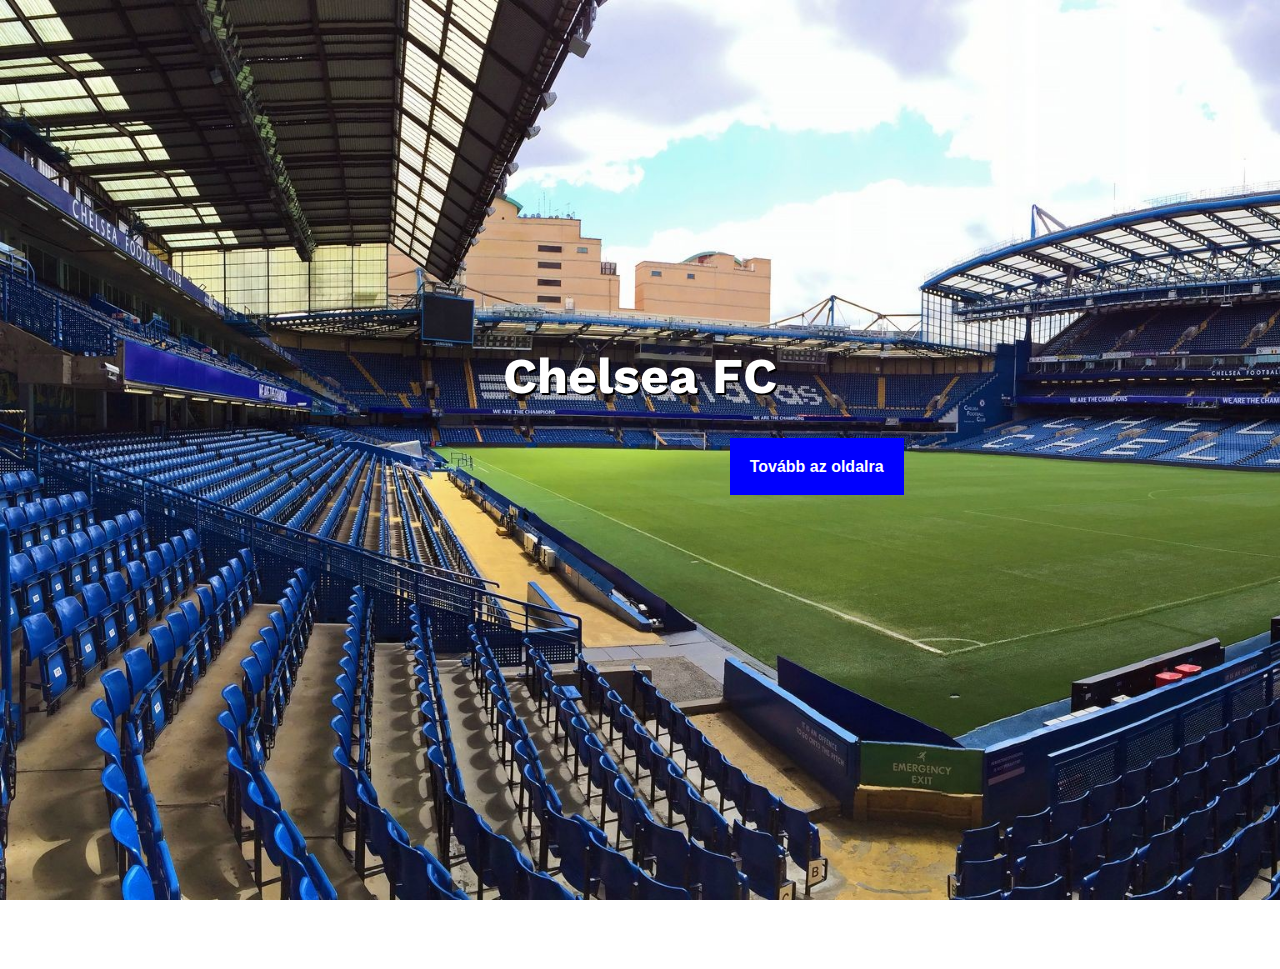
<file: index.html>
<!doctype html>
<html lang="hu">
<head>
    <meta charset="utf-8">
    <title>Chelsea FC</title>
    <link rel="stylesheet" href="valami.css">
</head>
<body>
    <div id="joedesanyad">
        <h1>Chelsea FC</h1>
       <p>
        <a href="kezdolap.html" class="gomb">
            <span><b>Tovább az oldalra</b></span>
        </a>
        </p> 
    </div> 

    
    
</body>
</html>
</file>
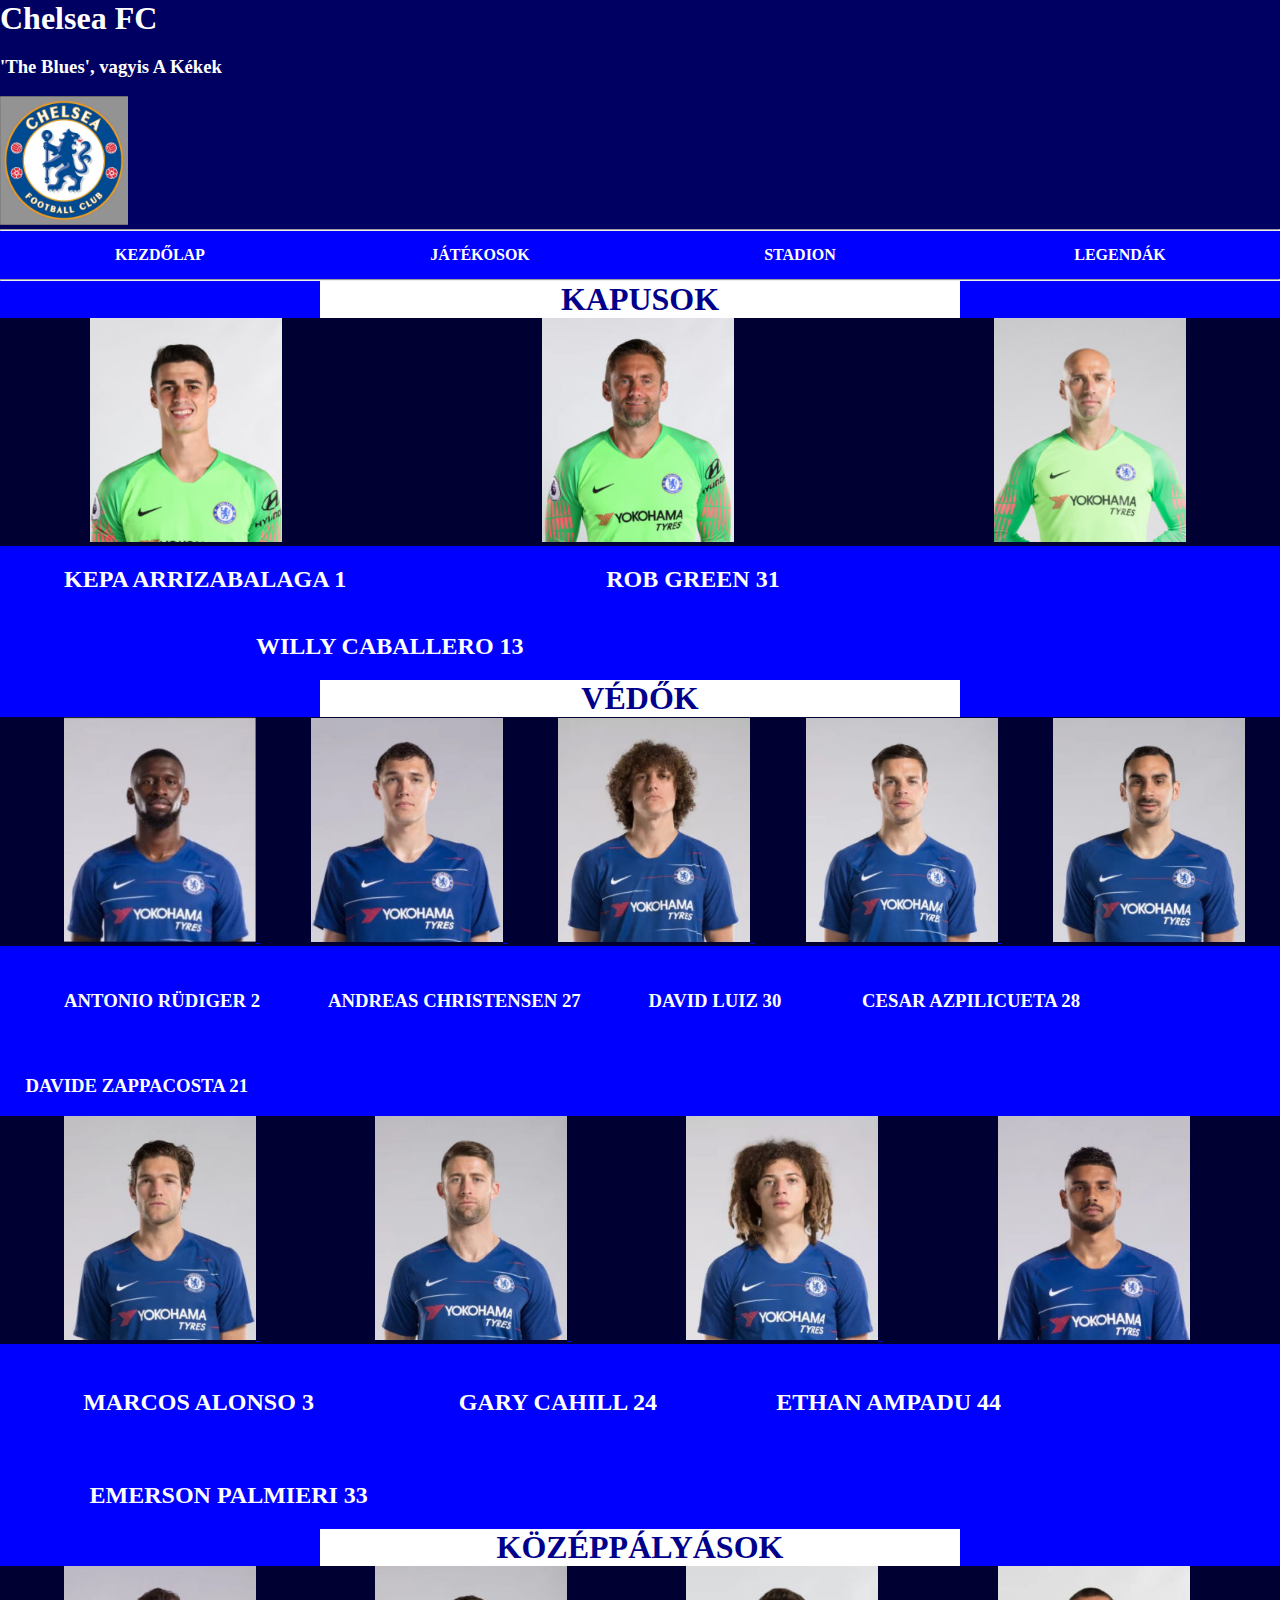
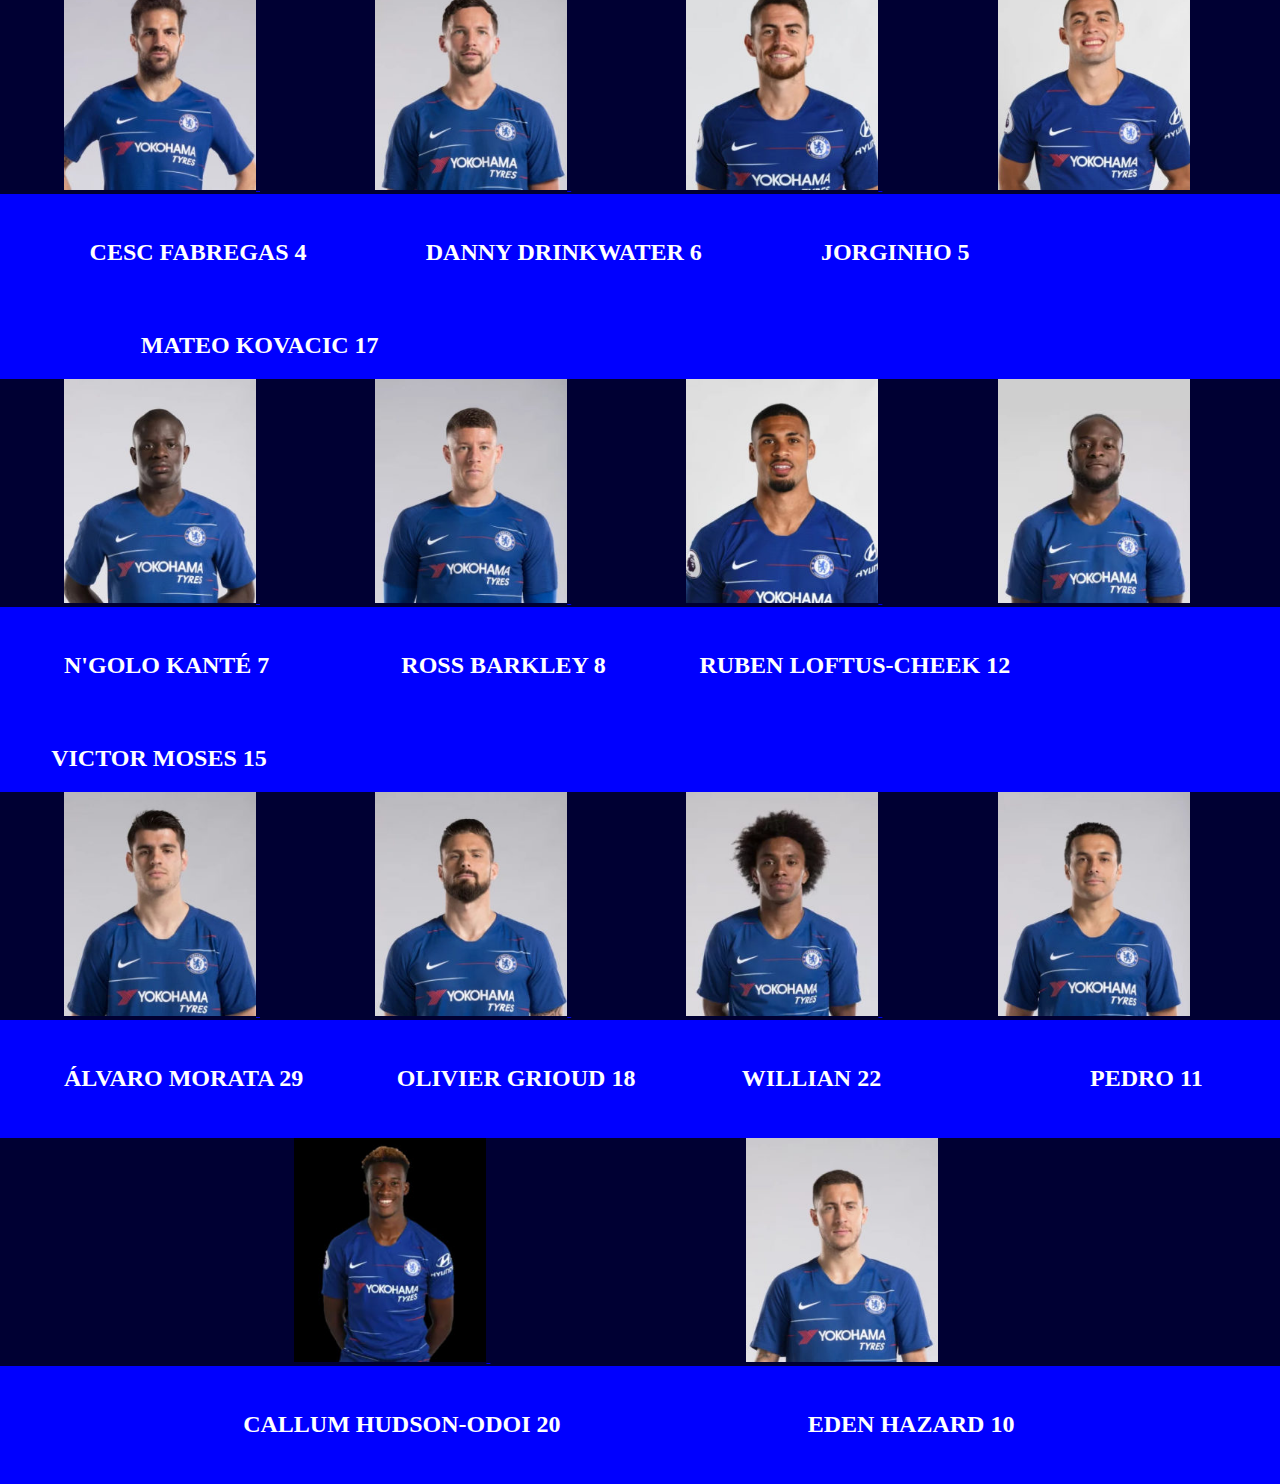
<file: jatekosok.html>
<!doctype html>
<html lang="hu">
<head>
    <meta charset="utf-8">
    <title>Kezdőlap</title>
    <link rel="stylesheet" href="alap.css">
</head>
<body>
    <header>
        <div class="fejlec">
            <h1>Chelsea FC</h1>
            <h3>'The Blues', vagyis A Kékek</h3>
        </div>
        <div id="kep">
            <img src="logo.jpg" width="10%" title="chelseafc logo" alt="Csapat logó">
        </div>
        
    </header>
    <hr>    
    <div class="menu">
        <nav>
            <ul>
                <li><a href="kezdolap.html">Kezdőlap</a></li>
                <li><a href="jatekosok.html">Játékosok</a></li>
                <li><a href="stadion.html">Stadion</a></li>
                <li><a href="legendak.html">Legendák</a></li>
        
    
            </ul>
        </nav>
    </div>
    <hr>
    
    <div class="kapusok">
    <center><h1 id="posztok">
        KAPUSOK
    </h1></center>
    </div>
    <div class="goalies">
        <a href="http://chelseafc.hu/player/kepa-arrizabalaga/" target="_blank"><img src="kepa.jpg" id="kepa" width="15%"></a>
        
        <a href="http://chelseafc.hu/player/rob-green/" target="_blank"><img src="robgreen.jpg" id="robgreen" width="15%"></a>
        
        <a href="http://chelseafc.hu/player/caballero/" target="_blank"> <img src="willycaballero.jpg" id="willycaballero" width="15%">
        </a>
    </div>
    <div class="arrizabalaga">
        <h2>
        KEPA ARRIZABALAGA 1
        </h2>
        </div>
    <div class="robgreeeen">
        <h2>
        ROB GREEN 31
        </h2>
    </div>
    <div class="willy">
        <h2>
        WILLY CABALLERO 13
        </h2>
    </div>
    
    
    <div class="vedok">
    <center><h1 id="posztok">
        VÉDŐK
    </h1></center>
    </div>
    <div class="defs">
        <a href="http://chelseafc.hu/player/rudiger/" target="_blank">
            <img src="rudiger.jpg" id="antonio" width="15%">
        </a>
        <a href="http://chelseafc.hu/player/andreas-christensen/" target="_blank">
            <img src="christensen.jpg" id="christensen" width="15%">
        </a>
        
        <a href="http://chelseafc.hu/player/david-luiz/" target="_blank">
        <img src="luiz.jpg" id="luiz" width="15%">
        </a>
        
        <a href="http://chelseafc.hu/player/cesar-azpilicueta/" target="_blank">
        <img src="arspoetica.jpg" id="arspoetica" width="15%">
        </a>
        
        <a href="http://chelseafc.hu/player/-/" target="_blank">
        <img src="zappacosta.jpg" id="zappa" width="15%">
        </a>
        
    </div>
    
    <div class="antoniorudiger">
        <h3>
        ANTONIO RÜDIGER 2
        </h3>
    </div>
    
    <div class="christensen">
        <h3>
        ANDREAS CHRISTENSEN 27
        </h3>
    </div>
    
    <div class="davidluiz">
        <h3>
        DAVID LUIZ 30
        </h3>
    </div>
    
    <div class="azpilicueta">
        <h3>
        CESAR AZPILICUETA 28
        </h3>
    </div>
    
    <div class="zappacosta">
        <h3>
        DAVIDE ZAPPACOSTA 21
        </h3>
    </div>
    
    <div class="defs2">
        <a href="http://chelseafc.hu/player/marcos-alonso/" target="_blank">
            <img src="alonso.jpg" id="alonso" width="15%">    
        </a>
    
        <a href="http://chelseafc.hu/player/gary-cahill/" target="_blank">
            <img src="cahill.jpg" id="cahill" width="15%">
        </a>
    
        <a href="http://chelseafc.hu/player/ethan-ampadu/" target="_blank">
            <img src="ethan.jpg" id="ethan" width="15%">
        </a>
    
        <a href="http://chelseafc.hu/player/emerson-palmieri/" target="_blank">
            <img src="emerson.jpg" id="emerson" width="15%">    
        </a>
    </div>
    
    <div class="marcosalonso">
        <h2>
        MARCOS ALONSO 3
        </h2>
    </div>
    
    <div class="garycahill">
        <h2>
        GARY CAHILL 24
        </h2>
    </div>
    
    <div class="ampaduethan">
        <h2>
        ETHAN AMPADU 44
        </h2>
    </div>
    
    <div class="emersonpalm">
        <h2>
        EMERSON PALMIERI 33
        </h2>
    </div>
    
    <div class="kozeppalyasok">
    <center><h1 id="posztok">
        KÖZÉPPÁLYÁSOK
    </h1></center>
    </div>
    
    <div class="midf">
        <a href="http://chelseafc.hu/player/cesc-fabregas/" target="_blank">
            <img src="cesc.jpg" id="cesc" width="15%">
        </a>
        
        <a href="http://chelseafc.hu/player/8982/" target="_blank">
            <img src="igyalvizet.jpg" id="drinky" width="15%">
        </a>
    
        <a href="http://chelseafc.hu/player/jorginho/" target="_blank">
            <img src="jorginhoi.jpg" id="jorgi" width="15%">
        </a>
        
        <a href="http://chelseafc.hu/player/mateo-kovacic-17/" target="_blank">
            <img src="kovacic.jpg" id="kovac" width="15%">
        </a>
        
    </div>
    
    <div class="fabregas">
        <h2>
        CESC FABREGAS 4
        </h2>
    </div>
    
    <div class="drinkwater">
        <h2>
        DANNY DRINKWATER 6
        </h2>
    </div>
    
    <div class="jorginho">
        <h2>
        JORGINHO 5
        </h2>
    </div>
         
    <div class="kovacic">
        <h2>
        MATEO KOVACIC 17
        </h2>
    </div>
    
    <div class="midf2">
        <a href="http://chelseafc.hu/player/ngolo-kante/" target="_blank">
            <img src="kante.jpg" id="ngolo" width="15%">
        </a>
        
        <a href="http://chelseafc.hu/player/ross-barkley-8/" target="_blank">
            <img src="barkley.jpg" id="ross" width="15%">
        </a>
        
        <a href="http://chelseafc.hu/player/ruben-loftus-cheek-12/" target="_blank">
            <img src="loftuscheek.jpg" id="loftus" width="15%">
        </a>
        
        <a href="http://chelseafc.hu/player/victor-moses/" target="_blank">
            <img src="moses.jpg" id="victor" width="15%">
        </a>
    </div>
    
    <div class="kante">
        <h2>
        N'GOLO KANTÉ 7
        </h2>
    </div>
    
    <div class="barkley">
        <h2>
        ROSS BARKLEY 8
        </h2>
    </div>
    
    <div class="loftuscheek">
        <h2>
        RUBEN LOFTUS-CHEEK 12
        </h2>
    </div>
    
    <div class="moses">
        <h2>
        VICTOR MOSES 15
        </h2>
    </div>
    
    
    <div class="strikers">
        <a href="http://chelseafc.hu/player/morata/" target="_blank">
            <img src="alvaro.jpg" id="alvaro" width="15%">
        </a>
    
        <a href="http://chelseafc.hu/player/olivier-giroud-18/" target="_blank">
            <img src="giroud.jpg" id="olivier" width="15%">
        </a>
    
        <a href="http://chelseafc.hu/player/willian/" target="_blank">
            <img src="willian.jpg" id="willianke" width="15%">
        </a>
    
        <a href="http://chelseafc.hu/player/pedro/" target="_blank">
            <img src="pedro.jpg" id="pedroka" width="15%">
        </a>
    </div>
    
    <div class="morata">
        <h2>
        ÁLVARO MORATA 29
        </h2>
    </div>
    
    <div class="giroud">
        <h2>
        OLIVIER GRIOUD 18
        </h2>
    </div>
    
    <div class="willian">
        <h2>
        WILLIAN 22
        </h2>
    </div>
    
    <div class="pedro">
        <h2>
        PEDRO 11
        </h2>
    </div>
    
    <div class="strikers2">
        <a href="http://chelseafc.hu/player/callum-hudson-odoi-20/" target="_blank">
            <img src="odoi.jpg" id="callum" width="15%">
        </a>
        
        <a href="http://chelseafc.hu/player/eden-hazard/" target="_blank">
            <img src="hazard.jpg" id="eden" width="15%">
        </a>
    </div>
    
    <div class="odoi">
        <h2> 
        CALLUM HUDSON-ODOI 20
        </h2>
    </div>
    
    <div class="hazard">
        <h2>
        EDEN HAZARD 10
        </h2>
    </div>
    
    
</body>
</html>
</file>
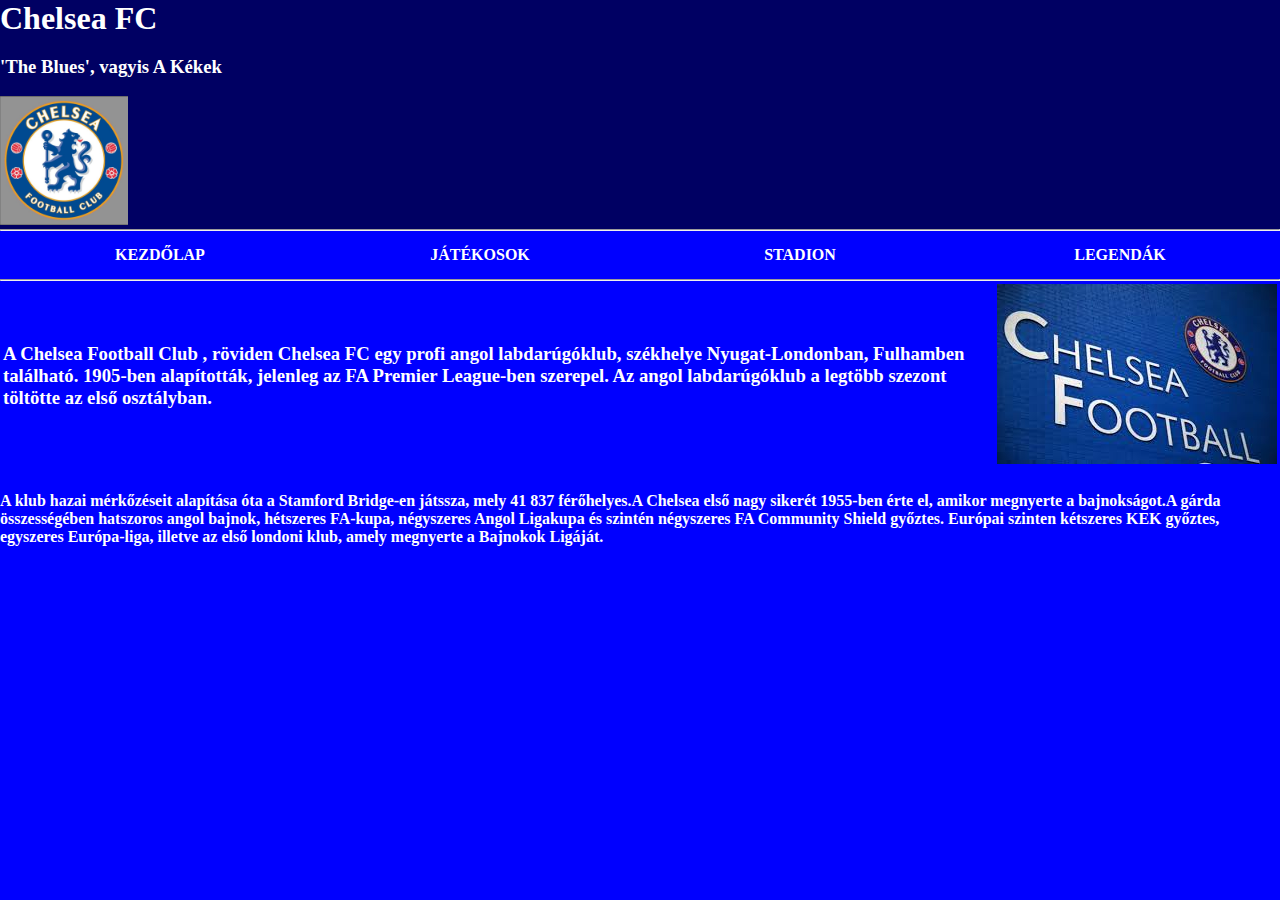
<file: kezdolap.html>
<!doctype html>
<html lang="hu">
<head>
    <meta charset="utf-8">
    <title>Kezdőlap</title>
    <link rel="stylesheet" href="alap.css">
</head>
<body>
    <header>
        <div class="fejlec">
            <h1>Chelsea FC</h1>
            <h3>'The Blues', vagyis A Kékek</h3>
        </div>
        <div id="kep">
            <img src="logo.jpg" width="10%" title="chelseafc logo" alt="Csapat logó">
        </div>
        
    </header>
    <hr>    
    <div class="menu">
        <nav>
            <ul>
                <li><a href="kezdolap.html">Kezdőlap</a></li>
                <li><a href="jatekosok.html">Játékosok</a></li>
                <li><a href="stadion.html">Stadion</a></li>
                <li><a href="legendak.html">Legendák</a></li>
        
    
            </ul>
        </nav>
    </div>
    <hr>
    
    <table>
    <tr>
    <td>
        <h3>
            A Chelsea Football Club , röviden Chelsea FC egy profi angol labdarúgóklub, székhelye Nyugat-Londonban, Fulhamben található. 1905-ben alapították, jelenleg az FA Premier League-ben szerepel. Az angol labdarúgóklub a legtöbb szezont töltötte az első osztályban.
        </h3>
    </td>
    
    <td>
        <img id="falkep" src="fal.jpg" alt="chelsea fal">
    </td>    
    </tr>
    </table>
    
    <p>
        <h4>A klub hazai mérkőzéseit alapítása óta a Stamford Bridge-en játssza, mely 41 837 férőhelyes.A Chelsea első nagy sikerét 1955-ben érte el, amikor megnyerte a bajnokságot.A gárda összességében hatszoros angol bajnok, hétszeres FA-kupa, négyszeres Angol Ligakupa és szintén négyszeres FA Community Shield győztes. Európai szinten kétszeres KEK győztes, egyszeres Európa-liga, illetve az első londoni klub, amely megnyerte a Bajnokok Ligáját.</h4>
    </p>

    
    
    
</body>
</html>
</file>
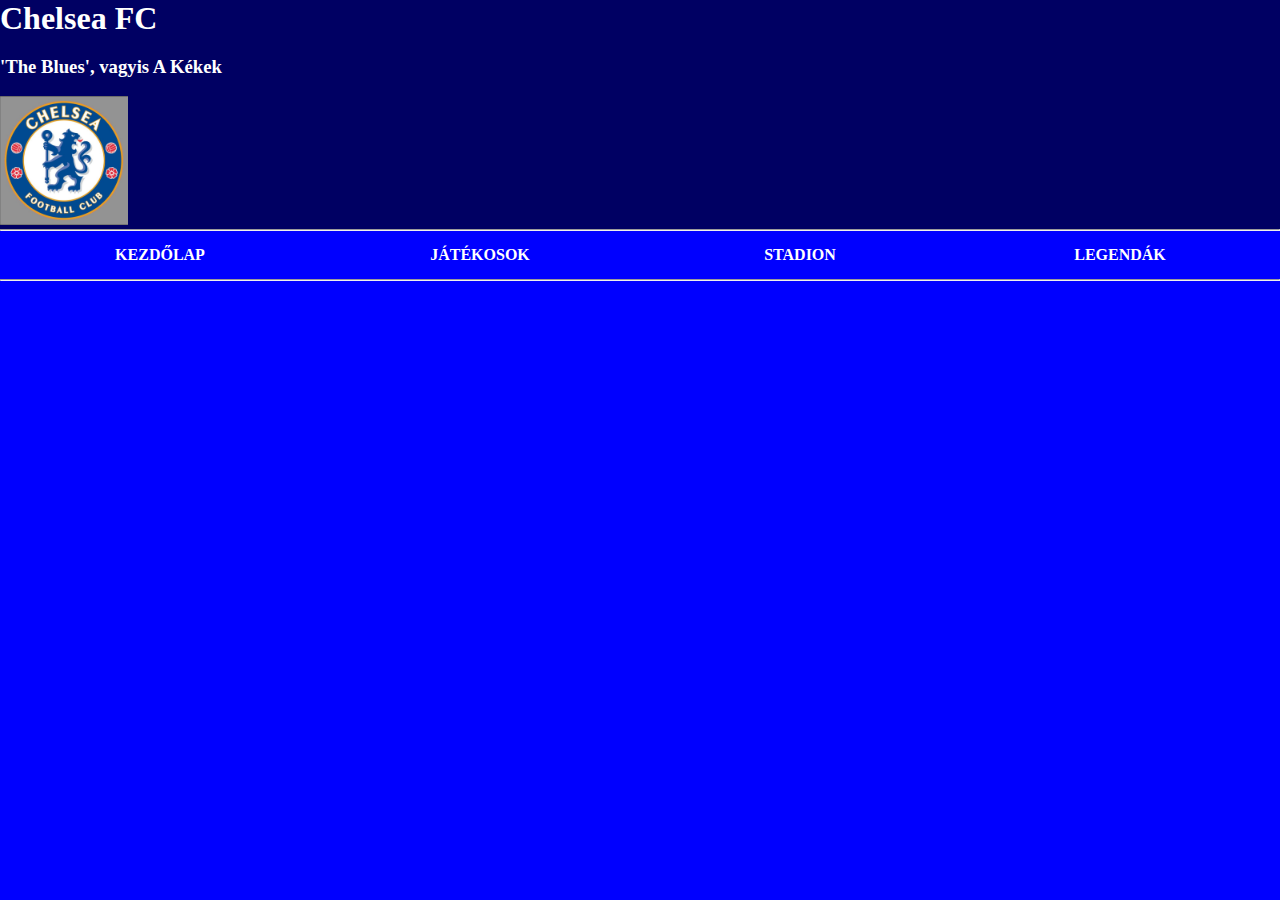
<file: legendak.html>
<!doctype html>
<html lang="hu">
<head>
    <meta charset="utf-8">
    <title>Kezdőlap</title>
    <link rel="stylesheet" href="alap.css">
</head>
<body>
    <header>
        <div class="fejlec">
            <h1>Chelsea FC</h1>
            <h3>'The Blues', vagyis A Kékek</h3>
        </div>
        <div id="kep">
            <img src="logo.jpg" width="10%" title="chelseafc logo" alt="Csapat logó">
        </div>
        
    </header>
    <hr>    
    <div class="menu">
        <nav>
            <ul>
                <li><a href="kezdolap.html">Kezdőlap</a></li>
                <li><a href="jatekosok.html">Játékosok</a></li>
                <li><a href="stadion.html">Stadion</a></li>
                <li><a href="legendak.html">Legendák</a></li>
        
    
            </ul>
        </nav>
    </div>
    <hr>
    
    
    
    
</body>
</html>
</file>
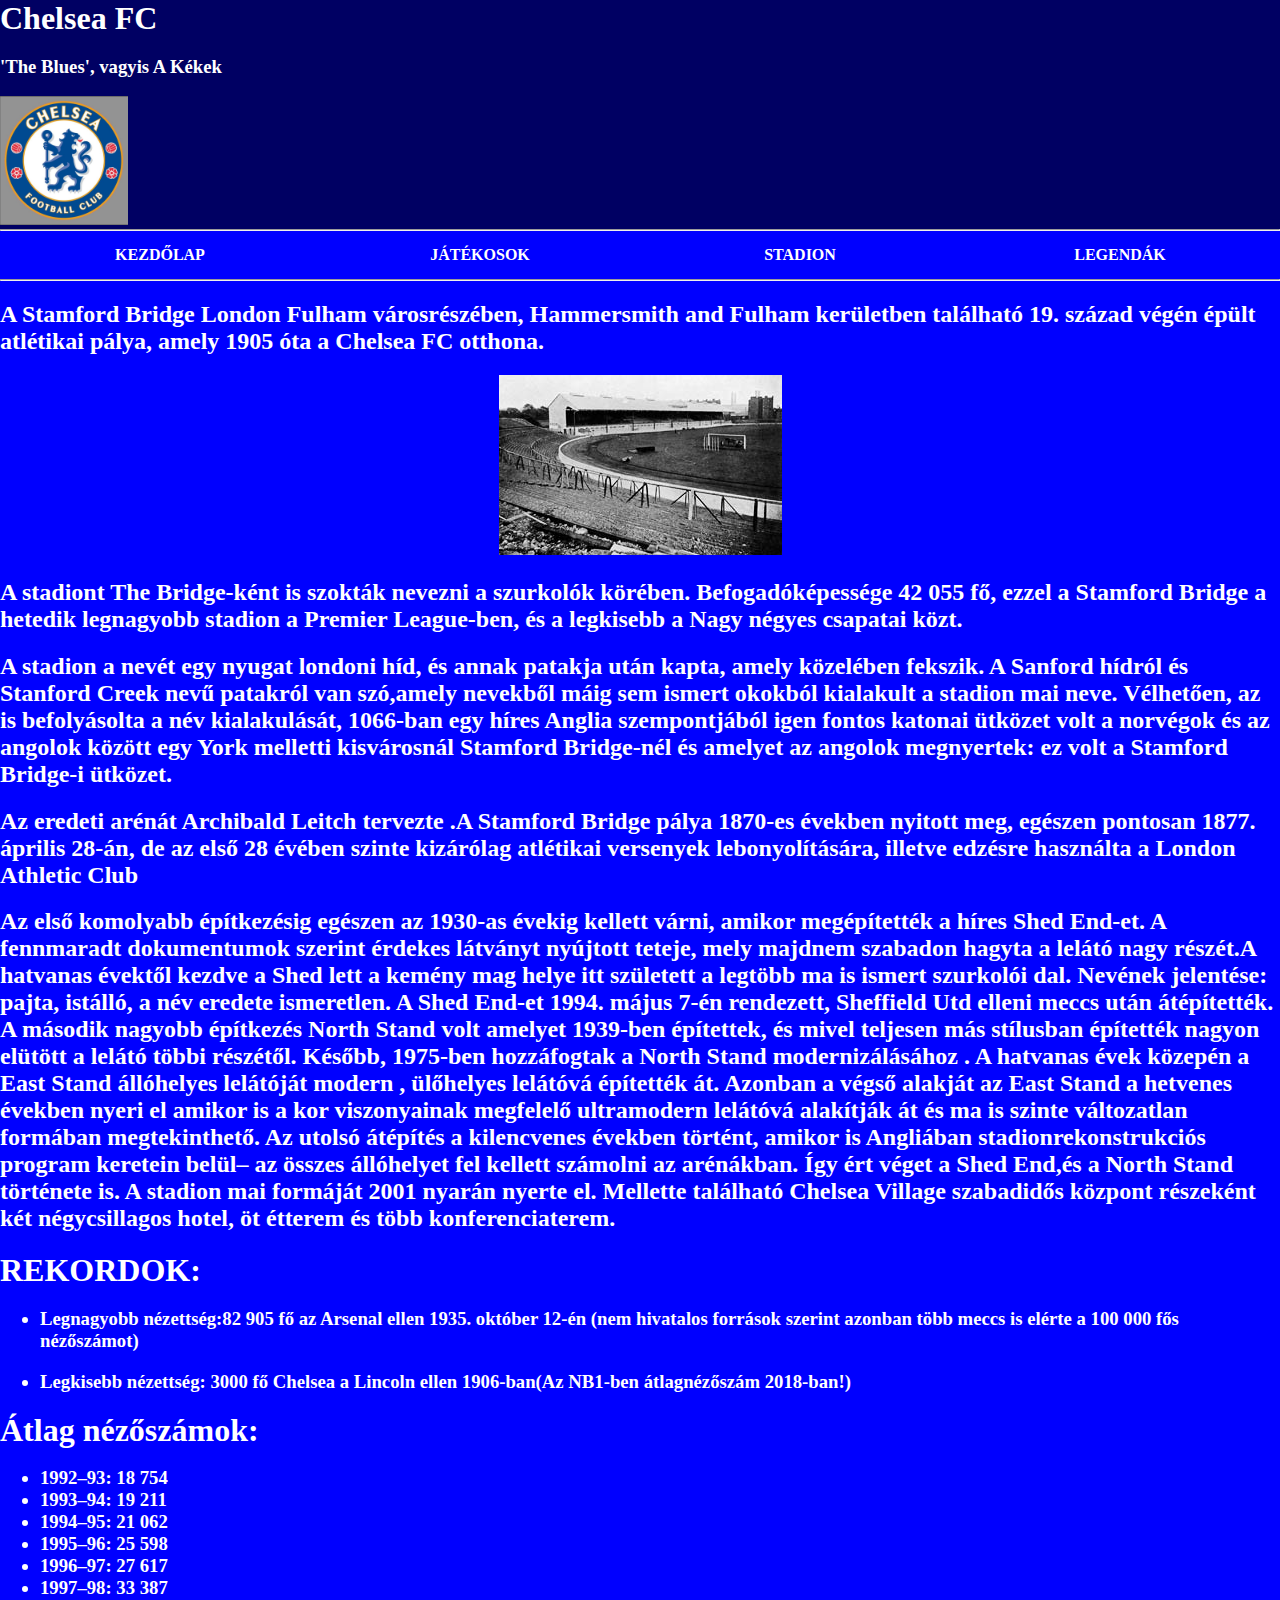
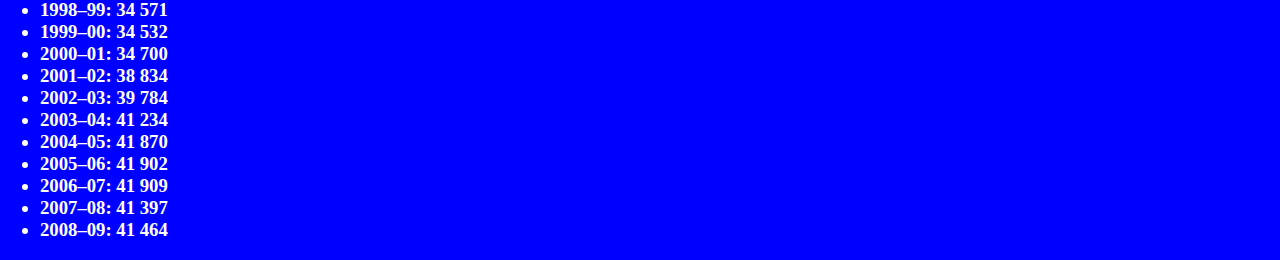
<file: stadion.html>
<!doctype html>
<html lang="hu">
<head>
    <meta charset="utf-8">
    <title>Kezdőlap</title>
    <link rel="stylesheet" href="alap.css">
</head>
<body>
    <header>
        <div class="fejlec">
            <h1>Chelsea FC</h1>
            <h3>'The Blues', vagyis A Kékek</h3>
        </div>
        <div id="kep">
            <img src="logo.jpg" width="10%" title="chelseafc logo" alt="Csapat logó">
        </div>
        
    </header>
    <hr>    
    <div class="menu">
        <nav>
            <ul>
                <li><a href="kezdolap.html">Kezdőlap</a></li>
                <li><a href="jatekosok.html">Játékosok</a></li>
                <li><a href="stadion.html">Stadion</a></li>
                <li><a href="legendak.html">Legendák</a></li>
        
    
            </ul>
        </nav>
    </div>
    <hr>
    
    <h2>
    A Stamford Bridge London Fulham városrészében, Hammersmith and Fulham kerületben található 19. század végén épült atlétikai pálya, amely 1905 óta a Chelsea FC otthona.
    </h2>
    <center><img src="stadion1905.jpg" alt="stadion1905"></center>
    
    <h2>
    A stadiont The Bridge-ként is szokták nevezni a szurkolók körében. Befogadóképessége 42 055 fő, ezzel a Stamford Bridge a hetedik legnagyobb stadion a Premier League-ben, és a legkisebb a Nagy négyes csapatai közt.
    </h2>
    <h2>
    A stadion a nevét egy nyugat londoni híd, és annak patakja után kapta, amely közelében fekszik. A Sanford hídról és Stanford Creek nevű patakról van szó,amely nevekből máig sem ismert okokból kialakult a stadion mai neve. Vélhetően, az is befolyásolta a név kialakulását, 1066-ban egy híres Anglia szempontjából igen fontos katonai ütközet volt a norvégok és az angolok között egy York melletti kisvárosnál Stamford Bridge-nél és amelyet az angolok megnyertek: ez volt a Stamford Bridge-i ütközet.
    </h2>
    <h2>
    Az eredeti arénát Archibald Leitch tervezte .A Stamford Bridge pálya 1870-es években nyitott meg, egészen pontosan 1877. április 28-án, de az első 28 évében szinte kizárólag atlétikai versenyek lebonyolítására, illetve edzésre használta a London Athletic Club
    </h2>
    
    <h2>
    Az első komolyabb építkezésig egészen az 1930-as évekig kellett várni, amikor megépítették a híres Shed End-et. A fennmaradt dokumentumok szerint érdekes látványt nyújtott teteje, mely majdnem szabadon hagyta a lelátó nagy részét.A hatvanas évektől kezdve a Shed lett a kemény mag helye itt született a legtöbb ma is ismert szurkolói dal. Nevének jelentése: pajta, istálló, a név eredete ismeretlen. A Shed End-et 1994. május 7-én rendezett, Sheffield Utd elleni meccs után átépítették. A második nagyobb építkezés North Stand volt amelyet 1939-ben építettek, és mivel teljesen más stílusban építették nagyon elütött a lelátó többi részétől. Később, 1975-ben hozzáfogtak a North Stand modernizálásához . A hatvanas évek közepén a East Stand állóhelyes lelátóját modern , ülőhelyes lelátóvá építették át. Azonban a végső alakját az East Stand a hetvenes években nyeri el amikor is a kor viszonyainak megfelelő ultramodern lelátóvá alakítják át és ma is szinte változatlan formában megtekinthető. Az utolsó átépítés a kilencvenes években történt, amikor is Angliában stadionrekonstrukciós program keretein belül– az összes állóhelyet fel kellett számolni az arénákban. Így ért véget a Shed End,és a North Stand története is. A stadion mai formáját 2001 nyarán nyerte el. Mellette található Chelsea Village szabadidős központ részeként két négycsillagos hotel, öt étterem és több konferenciaterem.
    </h2>
    
    
    
    <h1>
    REKORDOK:
    </h1>
    <ul>
        <h3><li>Legnagyobb nézettség:82 905 fő az Arsenal ellen 1935. október 12-én (nem hivatalos források szerint azonban több meccs is elérte a 100 000 fős nézőszámot)</li></h3>
        <h3><li>Legkisebb nézettség: 3000 fő Chelsea a Lincoln ellen 1906-ban(Az NB1-ben átlagnézőszám 2018-ban!)</li></h3>
    </ul>
    <h1>
        Átlag nézőszámok:
    </h1>
    <ul>
        <h3>
        <li>1992–93: 18 754</li>
        <li>1993–94: 19 211</li>
        <li>1994–95: 21 062</li>
        <li>1995–96: 25 598</li>
        <li>1996–97: 27 617</li>
        <li>1997–98: 33 387</li>
        <li>1998–99: 34 571</li>
        <li>1999–00: 34 532</li>
        <li>2000–01: 34 700</li>
        <li>2001–02: 38 834</li>
        <li>2002–03: 39 784</li>
        <li>2003–04: 41 234</li>
        <li>2004–05: 41 870</li>
        <li>2005–06: 41 902</li>
        <li>2006–07: 41 909</li>
        <li>2007–08: 41 397</li>
        <li>2008–09: 41 464</li>
        </h3>
    </ul>
</body>
</html>
</file>
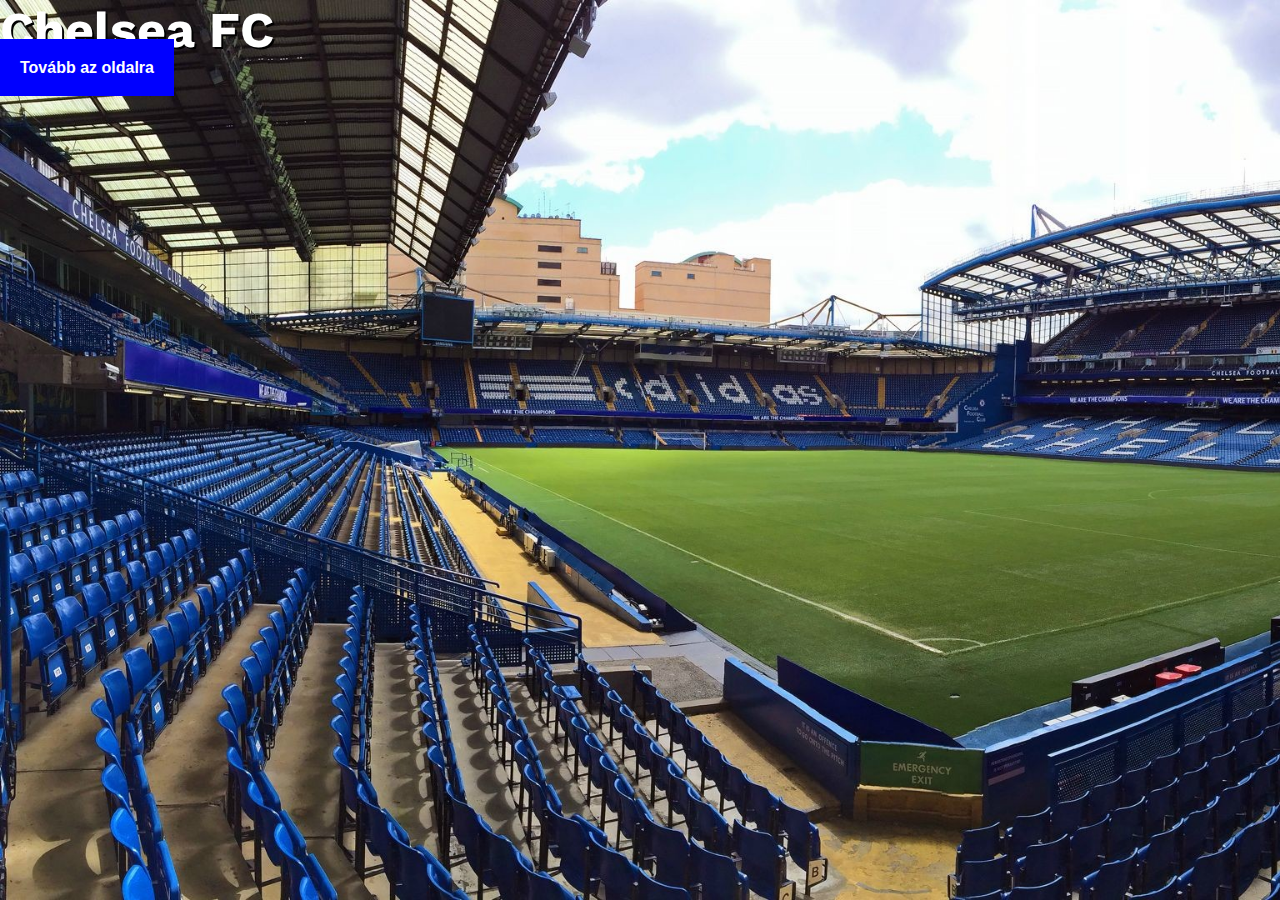
<file: valami.html>
<!doctype html>
<html lang="hu">
<head>
    <meta charset="utf-8">
    <title>Chelsea FC</title>
    <link rel="stylesheet" href="valami.css">
</head>
<body>
    <div class="hatter">
    <h1>Chelsea FC</h1>
        
        <a href="valami2.html" class="gomb">
         <span><b>Tovább az oldalra</b></span>
        </a>
    </div>
</body>
</html>
</file>
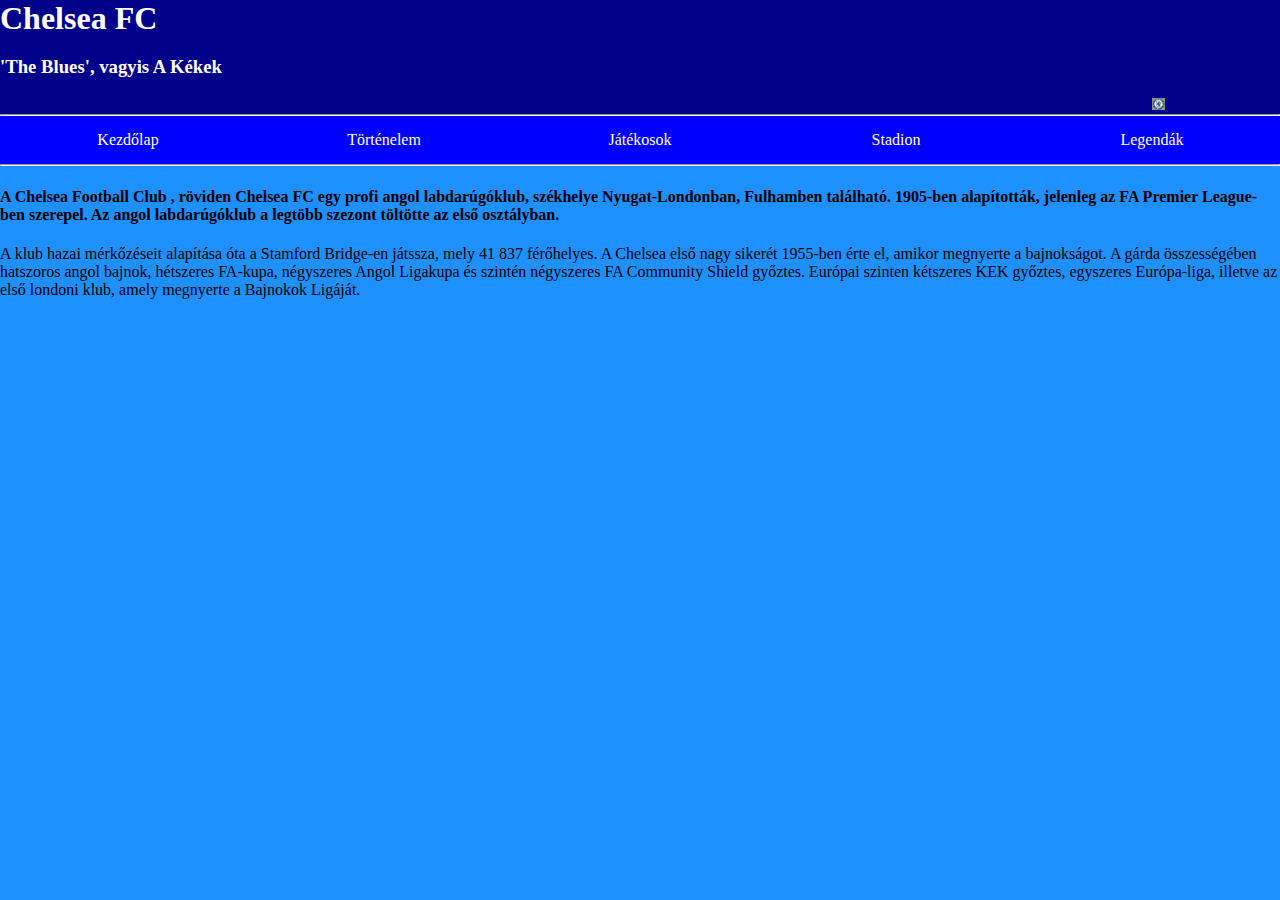
<file: valami2.html>
<!doctype html>
<html lang="hu">
<head>
    <meta charset="utf-8">
    <title>Kezdőlap</title>
    <link rel="stylesheet" href="valami2.css">
</head>
<body>
    <header>
        <div class="fejlec">
            <h1>Chelsea FC</h1>
            <h3>'The Blues', vagyis A Kékek</h3>
        </div>
        <div id="kep">
            <img src="logo.jpg" width="10%" title="chelseafc logo" alt="Csapat logó">
        </div>
        
    </header>
    <hr>    
    <div class="menu">
        <nav>
            <ul>
                <li><a href="">Kezdőlap</a></li>
                <li><a href="">Történelem</a></li>
                <li><a href="">Játékosok</a></li>
                <li><a href="">Stadion</a></li>
                <li><a href="">Legendák</a></li>
        
    
            </ul>
        </nav>
    </div>
    <hr>
    
    
    
    
    
    
    
    
    
    <h4>A Chelsea Football Club , röviden Chelsea FC egy profi angol labdarúgóklub, székhelye Nyugat-Londonban, Fulhamben található. 1905-ben alapították, jelenleg az FA Premier League-ben szerepel. Az angol labdarúgóklub a legtöbb szezont töltötte az első osztályban.</h4>
    <p>A klub hazai mérkőzéseit alapítása óta a Stamford Bridge-en játssza, mely 41 837 férőhelyes. A Chelsea első nagy sikerét 1955-ben érte el, amikor megnyerte a bajnokságot. A gárda összességében hatszoros angol bajnok, hétszeres FA-kupa, négyszeres Angol Ligakupa és szintén négyszeres FA Community Shield győztes. Európai szinten kétszeres KEK győztes, egyszeres Európa-liga, illetve az első londoni klub, amely megnyerte a Bajnokok Ligáját.</p>

    
    
    
</body>
</html>
</file>
<file: valami.css>
@import url('https://fonts.googleapis.com/css?family=Work+Sans:200');

html, body {
    height: 100%;
}
body {
    margin: 0px;
    background-image: url(hatter.jpg);
    /*background-position: bottom; */
    background-repeat: no-repeat;
    background-size: cover;
    /*height: 100%;*/
    background-attachment: fixed;
    max-width: 100%;
    overflow-x: hidden;
    overflow-y: hidden;
}

 #joedesanyad {
    position: relative;
    text-align: center;
    padding: 27%;
}
#joedesanyad p {
    height: 150px;
    margin-left: 60%;
    margin-top: 9%;
}
h1 {
    font-family: 'Work Sans', sans-serif;
    color: white;
    margin: 0px;
    font-size: 50px;
    text-shadow: 2px 2px #000000;

}
.gomb {
    text-decoration: none;
    background-color: blue;
    color: white;
    padding: 20px;
    font-family: 'Arial';
    /*left: 55%;
    top: 80%;*/
    cursor: pointer;
    height: 100px;
}

#falkep {
    margin-left: 80%;
}
</file>
<file: alap.css>
body {
    margin: 0px;
    background-color: blue;
    color: white;
}
header {
    background-color: #000063;
    /*margin-top: 0px;*/
    color: white;
   /* padding-top: 0px;*/
}
header, .fejlec, h1 {
    margin: 0px;
    padding: 0px;
}
.fejlec {
}
#kep {
   /* position: relative;*/
    margin-left: 0%;
    margin-top: 0px;
    padding-bottom: 0%;
}
hr {
    margin: 0px;
    padding: 0px;
}
.menu {
    width: 100%;
    margin: 0 auto;
}
h3,h4 {
    color: white;
}

/*KAPUSOK*/
.arrizabalaga {
    color: white;
    display: inline-block;
    margin-left: 5%;
}
.robgreeeen{
    color: white;
    display: inline-block;
    margin-left: 20%;
}
.willy {
    color: white;
    display: inline-block;
    margin-left: 20%;
}
.goalies {
    background-color: #000033;
}
.kapusok {
    background-color: white;
    width: 50%;
    margin-left: 25%;
}

#posztok {
    color: darkblue;
}
#robgreen {
    margin-left: 20%;
}
#kepa {
    margin-left: 7%;
}
#willycaballero {
    margin-left: 20%;
}


/*VÉDŐK*/
.vedok,.kozeppalyasok {
    background-color: white;
    width: 50%;
    margin-left: 25%;
}
.defs,.defs2 {
    background-color: #000033;
}
#antonio {
    margin-left: 5%;
}
#christensen {
    margin-left: 4%;
}
#luiz {
    margin-left: 4%;
}
#arspoetica {
    margin-left: 4%;
}
#zappa {
    margin-left: 4%;
}
#alonso {
    margin-left: 5%;
}
#cahill {
    margin-left: 9%;
}
#ethan {
    margin-left: 9%;
}
#emerson {
    margin-left: 9%;
}

.antoniorudiger {
    color: white;
    display: inline-block;
    margin-left: 5%;
}
.christensen {
    color: white;
    display: inline-block;
    margin-left: 3%;
    padding: 2%;
}
.davidluiz {
    color: white;
    display: inline-block;
    margin-left: 3%;
}
.azpilicueta {
    color: white;
    display: inline-block;
    margin-left: 6%;
}

.zappacosta {
    color: white;
    display: inline-block;
    margin-left: 2%;
}
.marcosalonso {
    color: white;
    display: inline-block;
    margin-left: 4.5%;
    padding: 2%;
}
.garycahill {
    color: white;
    display: inline-block;
    margin-left: 9%;
}
.ampaduethan {
    color: white;
    display: inline-block;
    margin-left: 9%;
}
.emersonpalm {
    color: white;
    display: inline-block;
    margin-left: 7%;
}
/*KÖZÉPPÁLYÁSOK*/
.midf,.midf2 {
    background-color: #000033;
}
#cesc {
    margin-left: 5%;
}
#drinky {
    margin-left: 9%;
}
#jorgi {
    margin-left: 9%;
}
#kovac {
    margin-left: 9%;
}

#ngolo {
    margin-left: 5%;
}
#ross {
    margin-left: 9%;
}
#loftus {
    margin-left: 9%;
}
#victor {
    margin-left: 9%;
}
.kante {
    color: white;
    display: inline-block;
    margin-left: 5%;
}
.barkley {
    color: white;
    display: inline-block;
    margin-left: 8%;
    padding: 2%;
}
.loftuscheek {
    color: white;
    display: inline-block;
    margin-left: 5%;
}
.moses {
    color: white;
    display: inline-block;
    margin-left: 4%;
}
.emersonpalm {
    color: white;
    display: inline-block;
    margin-left: 7%;
}
.fabregas {
    color: white;
    display: inline-block;
    margin-left: 5%;
    padding: 2%;
}
.drinkwater {
    color: white;
    display: inline-block;
    margin-left: 7%;
}
.jorginho {
    color: white;
    display: inline-block;
    margin-left: 9%;
}
.kovacic {
    color: white;
    display: inline-block;
    margin-left: 11%;
}
/*TÁMADÓK*/
.strikers,.strikers2 {
    background-color: #000033;
}

#alvaro {
    margin-left: 5%;
}
#olivier {
    margin-left: 9%;
}
#willianke {
    margin-left: 9%;
}
#pedroka {
    margin-left: 9%;
}
#callum {
    margin-left: 23%;
}
#eden {
    margin-left: 20%;
}
.odoi {
    color: white;
    display: inline-block;
    margin-left: 19%;
}
.hazard {
    color: white;
    display: inline-block;
    margin-left: 17%;
    padding: 2%;
}


.morata {
    color: white;
    display: inline-block;
    margin-left: 5%;
}
.giroud {
    color: white;
    display: inline-block;
    margin-left: 5%;
    padding: 2%;
}
.willian {
    color: white;
    display: inline-block;
    margin-left: 6%;
}
.pedro {
    color: white;
    display: inline-block;
    margin-left: 16%;
}

/*STADION*/


/*LEGENDÁK*/















/*menü*/
nav {
    background-color: blue;
    text-decoration: none;
    cursor: pointer;
}
nav a {
    text-decoration: none;
    color: white;
    text-align: center;
    display: block;
    padding: 15px;
    text-transform: uppercase;
    font-weight: bold;
}
nav ul {
    list-style-type: none;
    padding: 0;
    margin: 0px;
}
nav a:hover {
    background-color: white;
    color: black;
}
@media screen and (min-width: 768px) {
    nav ul {
        display: flex;
    }
    
    nav li {
        flex: 1 1 0;
    }
    
}
</file>
<file: valami2.css>
body {
    margin: 0px;
    background-color: dodgerblue;
}
header {
    background-color: darkblue;
    /*margin-top: 0px;*/
    color: white;
   /* padding-top: 0px;*/
}
header, .fejlec, h1 {
    margin: 0px;
    padding: 0px;
}
.fejlec {
    display: inline-block;
}
#kep {
   /* position: relative;*/
    margin-left: 90%;
    display: inline-block;
    float: 
}
hr {
    margin: 0px;
    padding: 0px;
}
.menu {
    width: 100%;
    margin: 0 auto;
}
nav {
    background-color: blue;
    text-decoration: none;
    cursor: pointer;
}
nav a {
    text-decoration: none;
    color: white;
    text-align: center;
    display: block;
    padding: 15px;
}
nav ul {
    list-style-type: none;
    padding: 0;
    margin: 0px;
}
nav a:hover {
    background-color: white;
    color: black;
}
@media screen and (min-width: 768px) {
    nav ul {
        display: flex;
    }
    
    nav li {
        flex: 1 1 0;
    }
    
}
</file>
